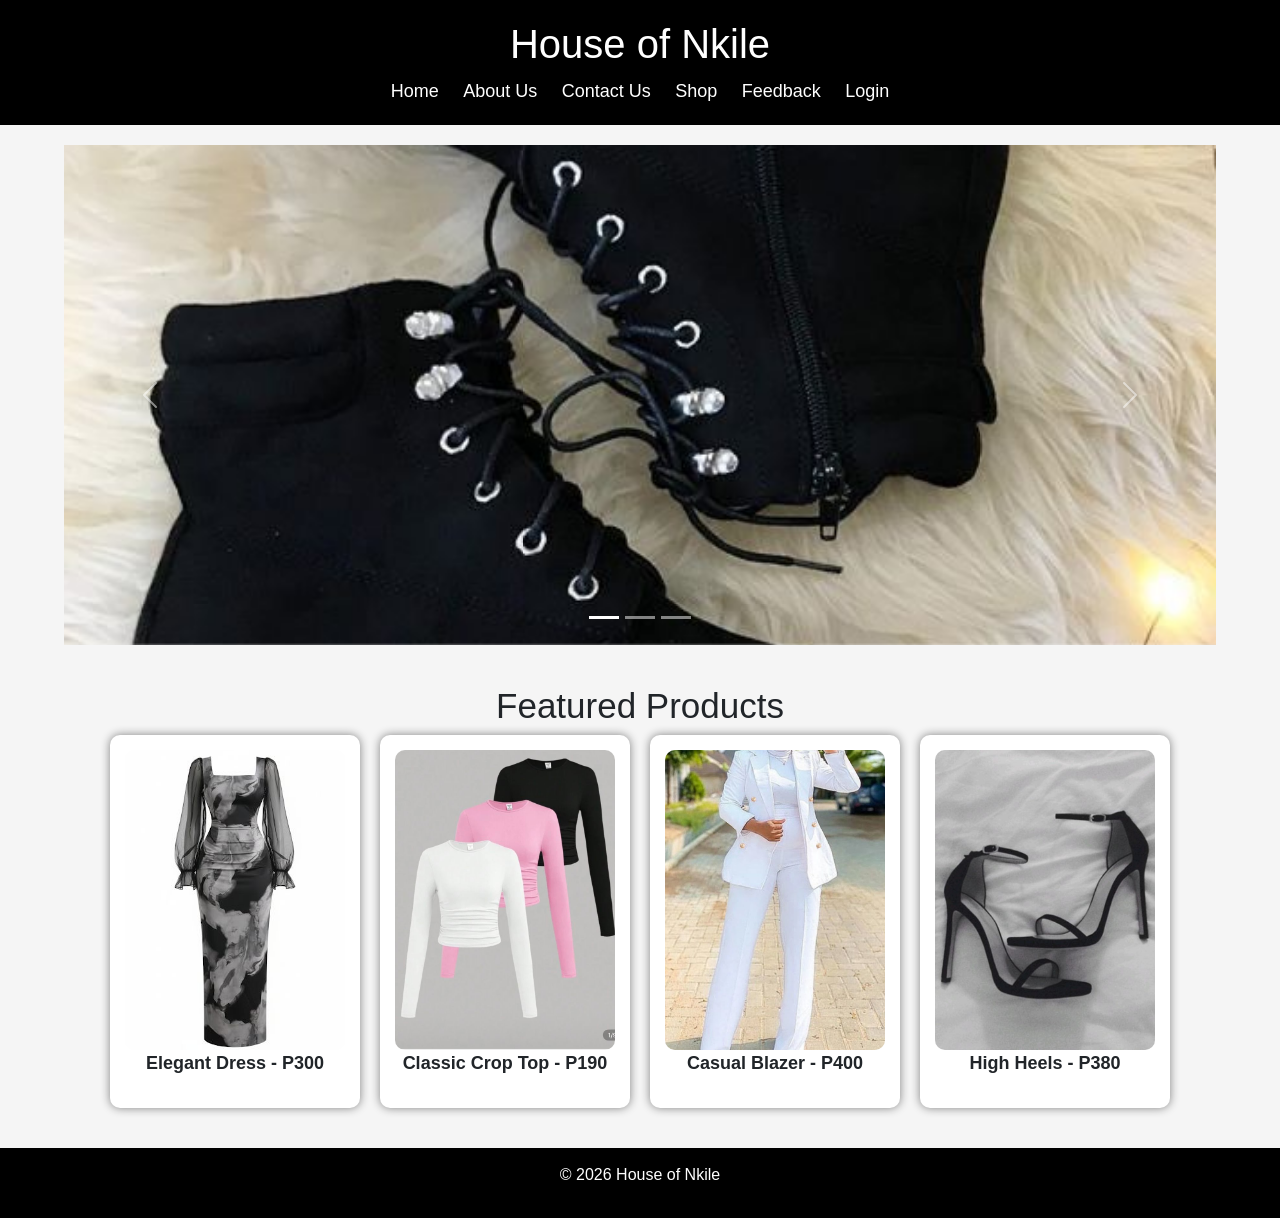
<file: index.html>
<!DOCTYPE html>

<!--[if lt IE 7]>
<html class="no-js lt-ie9 lt-ie8 lt-ie7">
<![endif]-->

<!--[if IE 7]>
<html class="no-js lt-ie9 lt-ie8">
<![endif]-->

<!--[if IE 8]>
<html class="no-js lt-ie9">
<![endif]-->

<!--[if gt IE 8]><!-->
<html class="no-js" lang="en">
<!--<![endif]-->

<head>

    <meta charset="UTF-8">

    <meta http-equiv="X-UA-Compatible" content="IE=edge">

    <meta name="viewport" content="width=device-width, initial-scale=1.0">

    <meta name="description" content="House of Nkile Fashion Shop">

    <title>House of Nkile</title>

    <!-- Bootstrap CSS -->
    <link href="https://cdn.jsdelivr.net/npm/bootstrap@5.3.8/dist/css/bootstrap.min.css"
        rel="stylesheet"
        integrity="sha384-sRIl4kxILFvY47J16cr9ZwB07vP4J8+LH7qKQnuqkuIAvNWLzeN8tE5YBujZqJLB"
        crossorigin="anonymous">

    <!-- External CSS -->
    <link rel="stylesheet" href="css/style.css">

</head>

<body>

    <!-- HEADER -->
    <header>

        <h1>House of Nkile</h1>

        <nav>

            <a href="index.html">Home</a>

            <a href="about us.html">About Us</a>

            <a href="contact us.html">Contact Us</a>

            <a href="shop.html">Shop</a>

            <a href="feedback.html">Feedback</a>

            <a href="login.html">Login</a>

        </nav>

    </header>


    <!-- BOOTSTRAP CAROUSEL -->

    <div id="fashionCarousel"
        class="carousel slide"
        data-bs-ride="carousel">

        <!-- INDICATORS -->
        <div class="carousel-indicators">

            <button type="button"
                data-bs-target="#fashionCarousel"
                data-bs-slide-to="0"
                class="active"
                aria-current="true"
                aria-label="Slide 1">
            </button>

            <button type="button"
                data-bs-target="#fashionCarousel"
                data-bs-slide-to="1"
                aria-label="Slide 2">
            </button>

            <button type="button"
                data-bs-target="#fashionCarousel"
                data-bs-slide-to="2"
                aria-label="Slide 3">
            </button>

        </div>


        <!-- SLIDES -->
        <div class="carousel-inner">

            <div class="carousel-item active">

                <img src="images/boots.jpg"
                    class="d-block w-100"
                    alt="Boots">

            </div>

            <div class="carousel-item">

                <img src="images/dinnerdress.jpg"
                    class="d-block w-100"
                    alt="Sandals">

            </div>

            <div class="carousel-item">

                <img src="images/off-shoulderdress.jpg"
                    class="d-block w-100"
                    alt="Off-shoulder Dress">

            </div>

        </div>


        <!-- PREVIOUS BUTTON -->
        <button class="carousel-control-prev"
            type="button"
            data-bs-target="#fashionCarousel"
            data-bs-slide="prev">

            <span class="carousel-control-prev-icon"
                aria-hidden="true">
            </span>

            <span class="visually-hidden">
                Previous
            </span>

        </button>


        <!-- NEXT BUTTON -->
        <button class="carousel-control-next"
            type="button"
            data-bs-target="#fashionCarousel"
            data-bs-slide="next">

            <span class="carousel-control-next-icon"
                aria-hidden="true">
            </span>

            <span class="visually-hidden">
                Next
            </span>

        </button>

    </div>


    <!-- PRODUCTS SECTION -->

    <section class="products">

        <h2>Featured Products</h2>

        <div class="grid">

            <div class="item">

                <img src="images/dress1.jpg" alt="Dress">

                <p>Elegant Dress - P300</p>

            </div>


            <div class="item">

                <img src="images/top1.jpg" alt="Top">

                <p>Classic Crop Top - P190</p>

            </div>


            <div class="item">

                <img src="images/blazer.jpg" alt="Blazer">

                <p>Casual Blazer - P400</p>

            </div>


            <div class="item">

                <img src="images/heels.jpg" alt="Heels">

                <p>High Heels - P380</p>

            </div>

        </div>

    </section>


    <!-- FOOTER -->

    <footer>

        <p>© 2026 House of Nkile</p>

    </footer>


    <!-- Bootstrap JavaScript -->

    <script src="https://cdn.jsdelivr.net/npm/bootstrap@5.3.8/dist/js/bootstrap.bundle.min.js"
        integrity="sha384-FKyoEForCGlyvwx9Hj09JcYn3nv7wiPVlz7YYwJrWVcXK/BmnVDxM+D2scQbITxI"
        crossorigin="anonymous">
    </script>

</body>

</html>
</file>
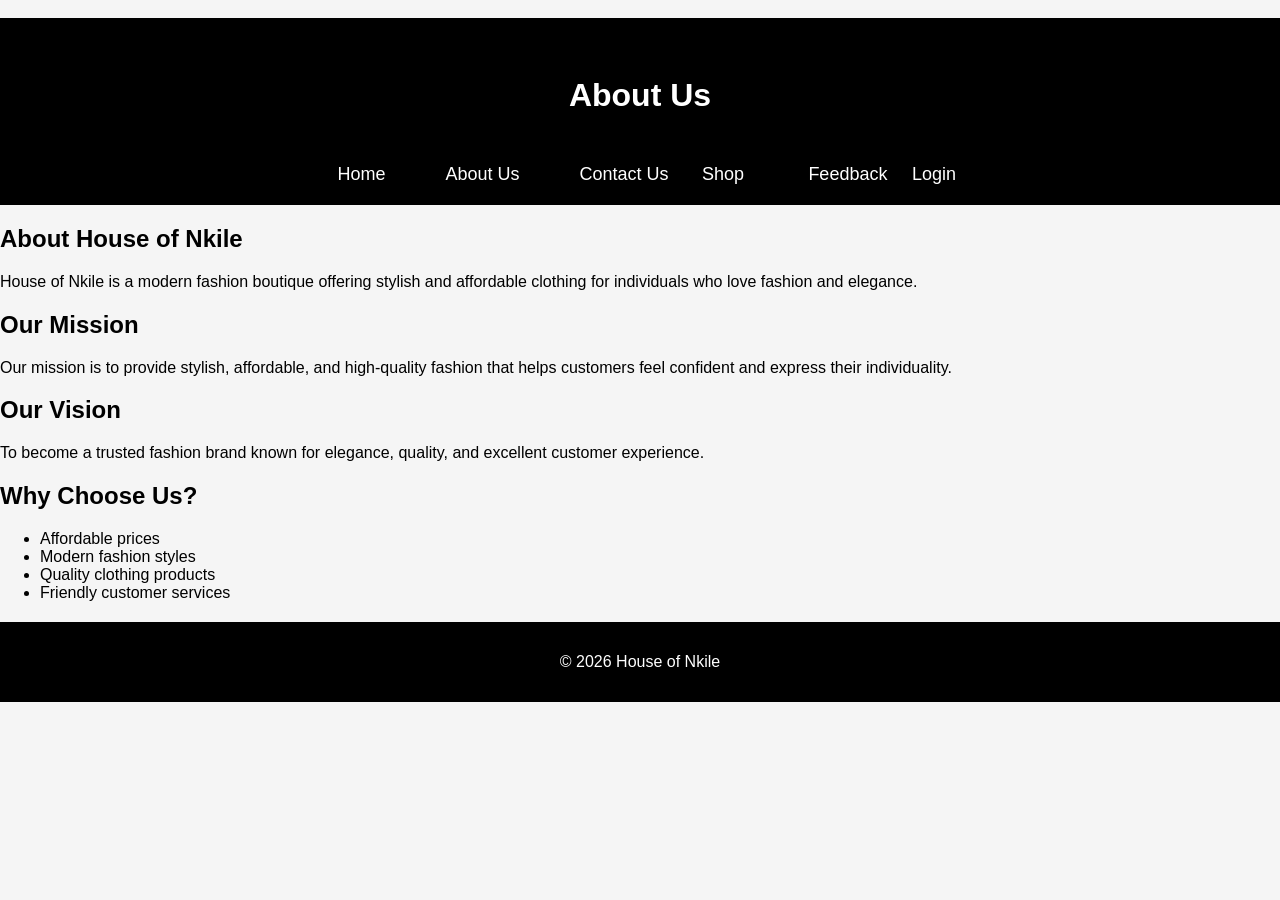
<file: about us.html>
<!DOCTYPE html>

<html lang="en">

<head>

<meta charset="UTF-8">

<title>House of Nkile</title>

<link rel="stylesheet" href="css/style.css">

</head>

 

<body>

 

<header>

    <h1>About Us</h1>

    <nav>

        <a href="index.html">Home</a>

        <a href="about us.html">About Us</a>

        <a href="contact us.html">Contact Us</a>
         
        <a href="shop.html">Shop</a>
        
        <a href="feedback.html">Feedback</a>

        <a href="login.html">Login</a>

    </nav>
</header>

  <section class="content">
    <h2>About House of Nkile</h2>
    <p>House of Nkile is a modern fashion boutique offering stylish and affordable clothing for individuals who love fashion and elegance.
    </p>
   
      <h2>Our Mission</h2>
    <p>Our mission is to provide stylish, affordable, and high-quality fashion that helps customers feel confident and express their individuality.
    </p>

    <h2>Our Vision</h2>
    <p>To become a trusted fashion brand known for elegance, quality, and excellent customer experience.
    </p>

    <h2>Why Choose Us?</h2>
    <ul>
      <li>Affordable prices</li>
      <li>Modern fashion styles</li>
      <li>Quality clothing products</li>
      <li>Friendly customer services</li>
    </ul>
    
  </section>
<footer>
     <p>© 2026 House of Nkile</p>
</footer>
</body>
</html>
</file>
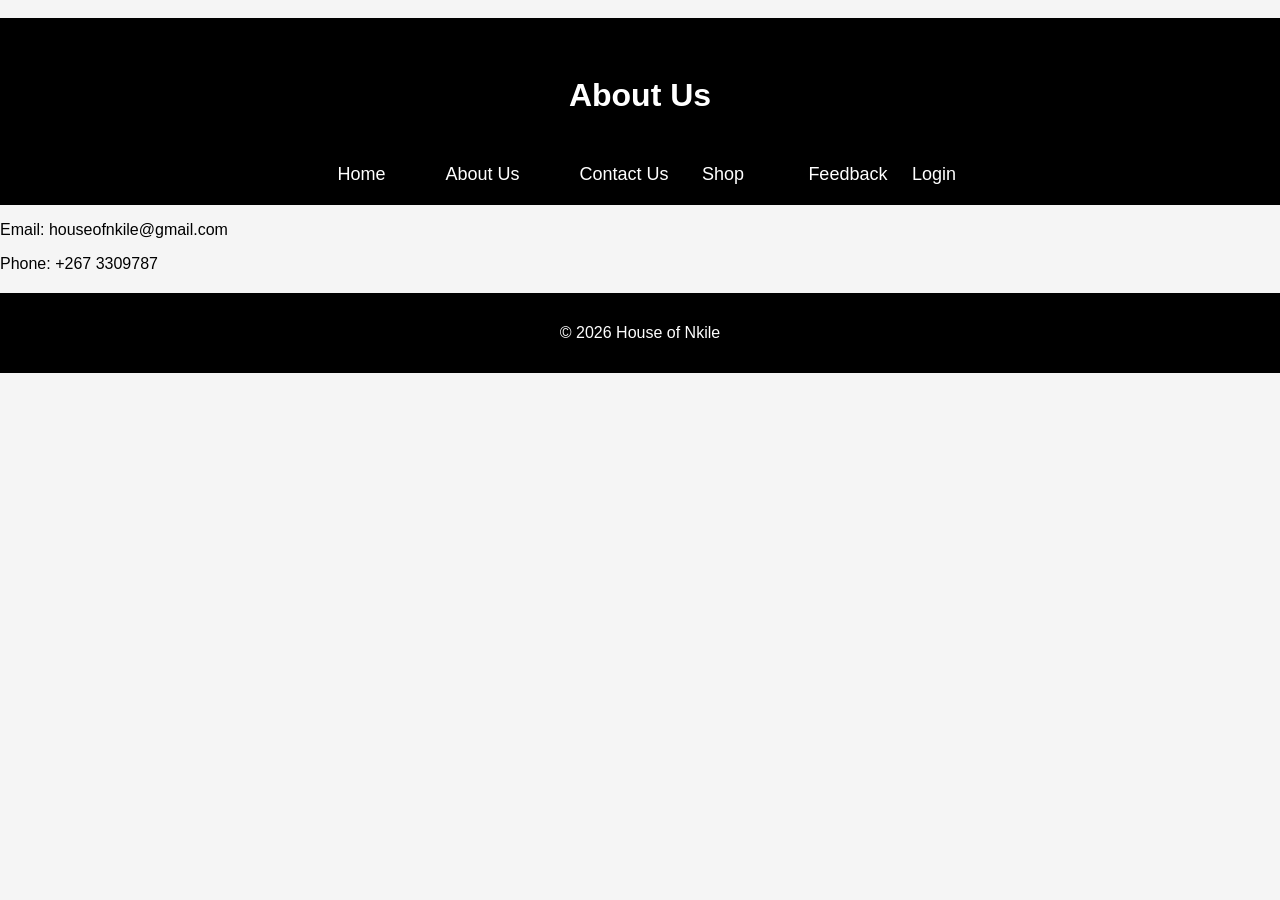
<file: contact us.html>
<!DOCTYPE html>

<html lang="en">

<head>

<meta charset="UTF-8">

<title>House of Nkile</title>

<link rel="stylesheet" href="css/style.css">

</head>

 

<body>

 

<header>

    <h1>About Us</h1>

    <nav>

        <a href="index.html">Home</a>

        <a href="about us.html">About Us</a>

        <a href="contact us.html">Contact Us</a>
         
        <a href="shop.html">Shop</a>
        
        <a href="feedback.html">Feedback</a>

        <a href="login.html">Login</a>

    </nav>
</header>

  <section class="content">
    <p>Email: houseofnkile@gmail.com</p>
    <p>Phone: +267 3309787</p>
  </section>

<footer>
  <p>© 2026 House of Nkile</p>
</footer>

</body>
</html>
</file>
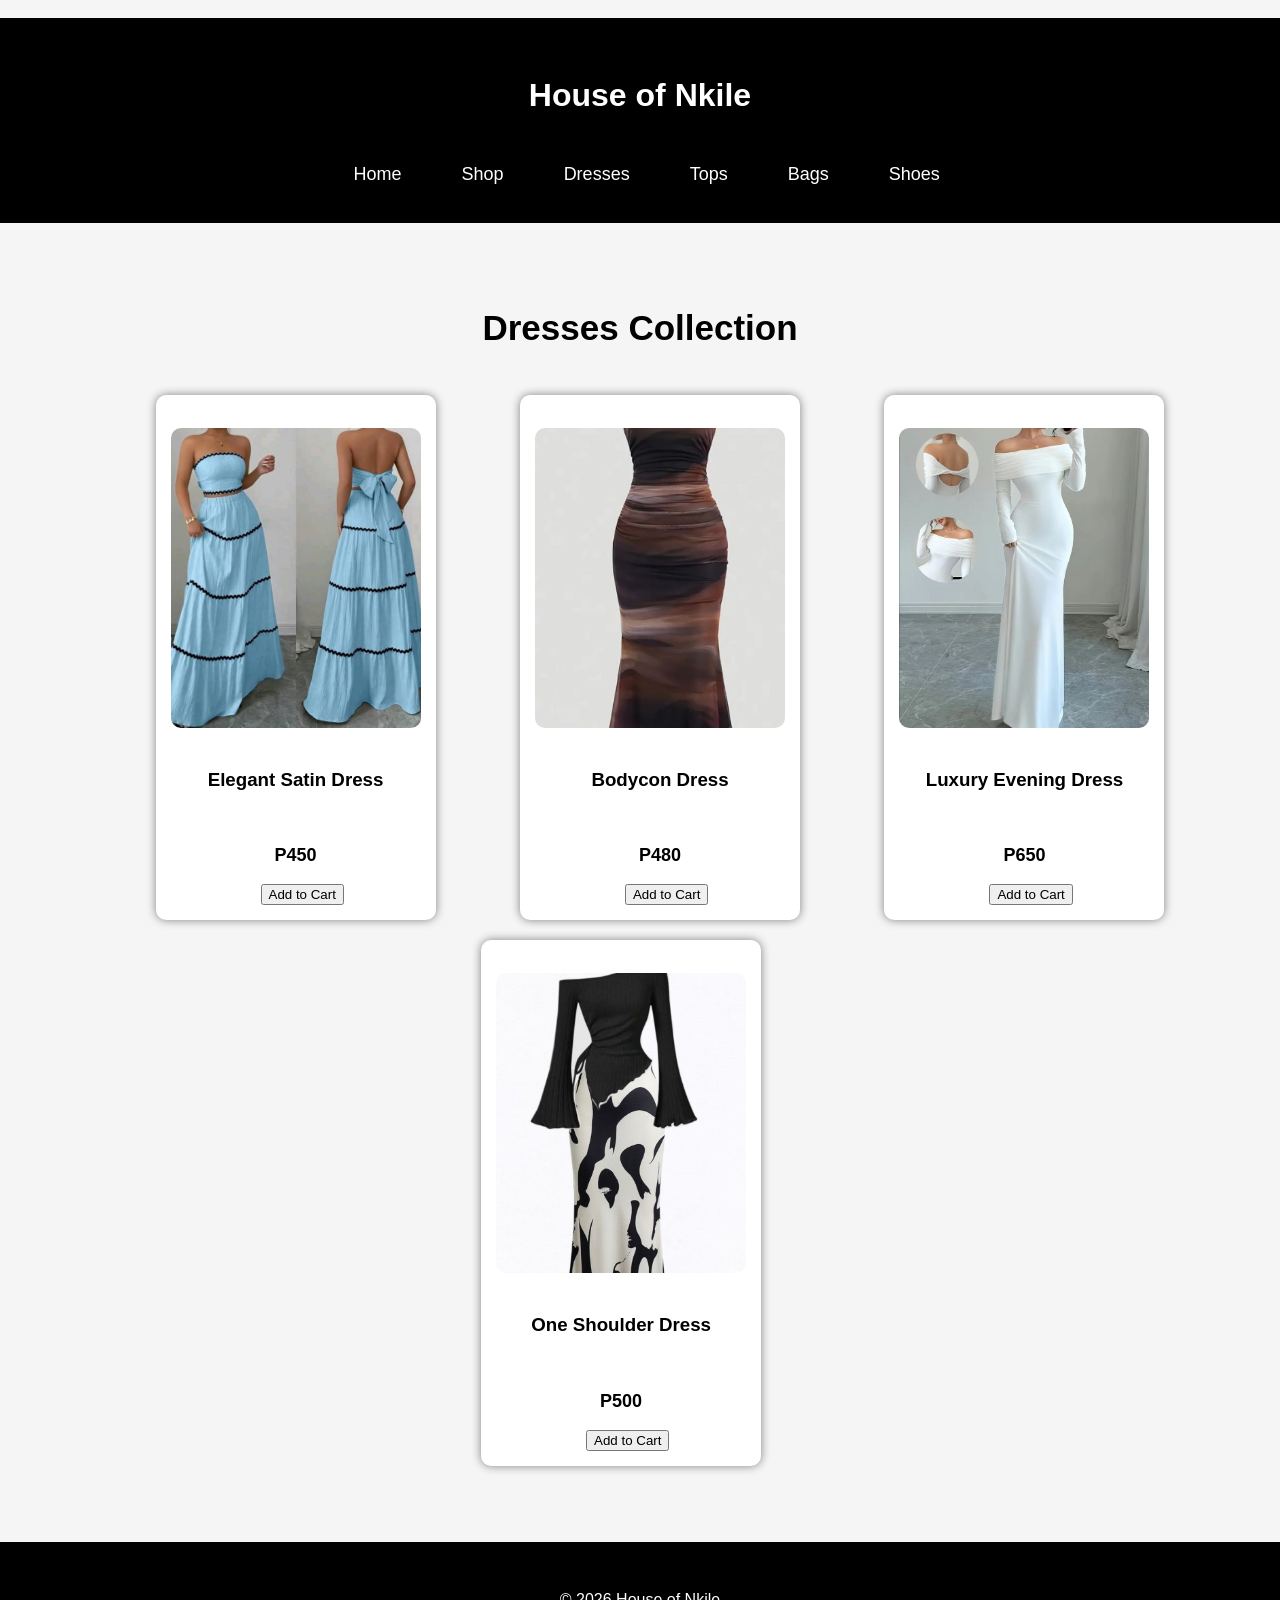
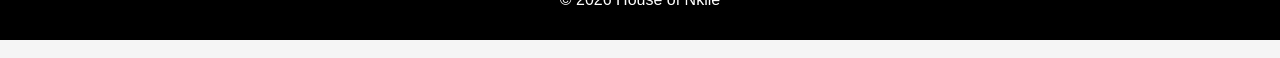
<file: dresses.html>
<!DOCTYPE html>

<html lang="en">

 

<head>

    <meta charset="UTF-8">

    <title>Dresses - House of Nkile</title>

    <link rel="stylesheet" href="css/style.css">

</head>

 

<body>

 

<header>

 

    <h1>House of Nkile</h1>

 

    <nav>

        <a href="index.html">Home</a>

        <a href="shop.html">Shop</a>

        <a href="dresses.html">Dresses</a>

        <a href="tops.html">Tops</a>

        <a href="bags.html">Bags</a>

        <a href="shoes.html">Shoes</a>

    </nav>

 

</header>

 

<section class="products">

 

    <h2>Dresses Collection</h2>

 

    <div class="grid">

 

        <div class="item">

            <img src="images/dress2.jpg" alt="Dress">

            <h3>Elegant Satin Dress</h3>

            <p>P450</p>

            <button>Add to Cart</button>

        </div>

 

        <div class="item">

            <img src="images/bodycondress.jpg" alt="Dress">

            <h3>Bodycon Dress</h3>

            <p>P480</p>

            <button>Add to Cart</button>

        </div>

 

        <div class="item">

            <img src="images/eveningdress.jpg" alt="Dress">

            <h3>Luxury Evening Dress</h3>

            <p>P650</p>

            <button>Add to Cart</button>

        </div>

       
      <div class="item">

            <img src="images/oneshoulderdress.jpg" alt="Dress">

            <h3>One Shoulder Dress</h3>

            <p>P500</p>

            <button>Add to Cart</button>

        </div>

    </div>

 

</section>

 

<footer>

    <p>© 2026 House of Nkile</p>

</footer>

 

</body>

</html>
</file>
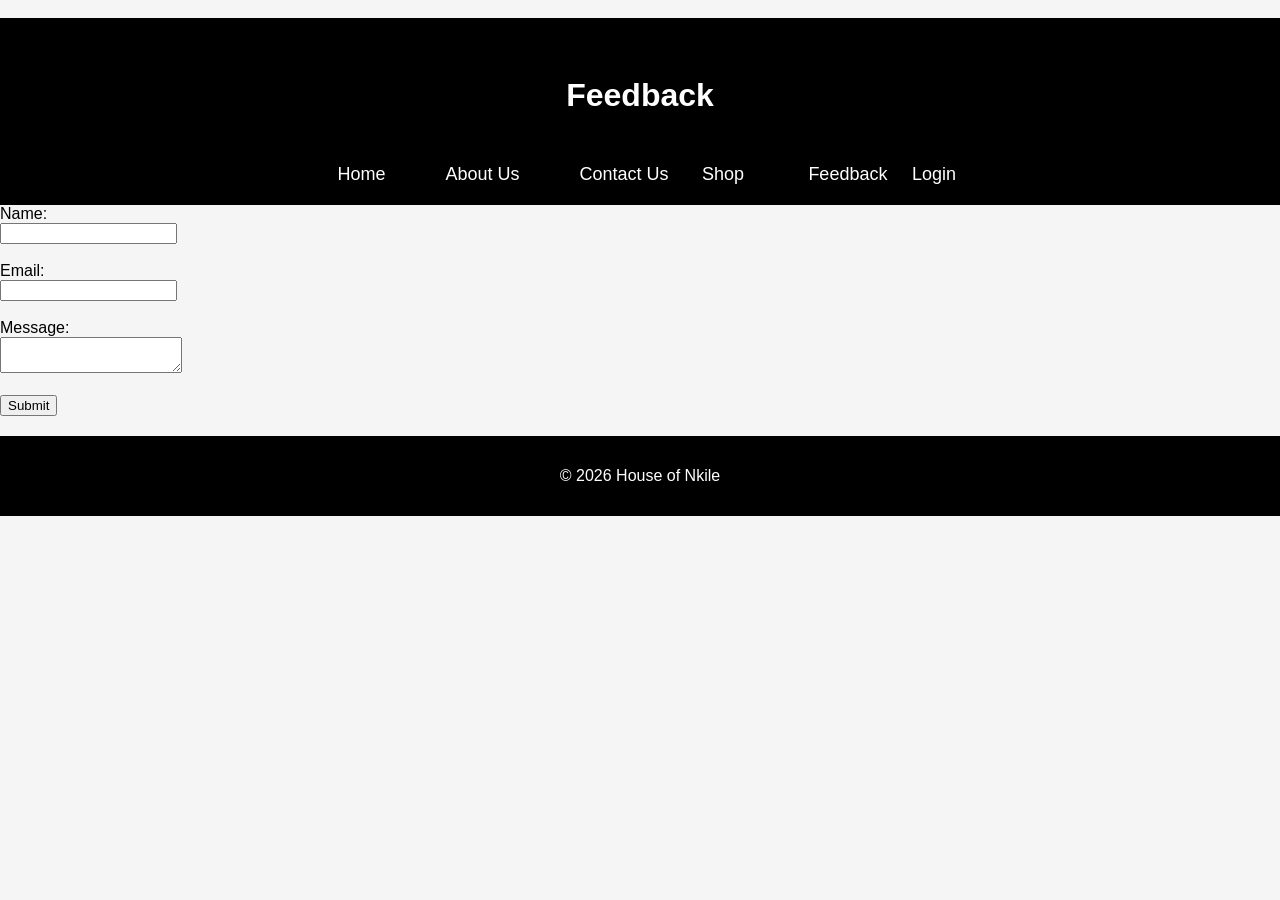
<file: feedback.html>
<!DOCTYPE html>

<html lang="en">

<head>

<meta charset="UTF-8">

<title>House of Nkile</title>

<link rel="stylesheet" href="css/style.css">

</head>

 

<body>

 

<header>

    <h1>Feedback</h1>

    <nav>

        <a href="index.html">Home</a>

        <a href="about us.html">About Us</a>

        <a href="contact us.html">Contact Us</a>
         
        <a href="shop.html">Shop</a>
        
        <a href="feedback.html">Feedback</a>

        <a href="login.html">Login</a>

    </nav>
</header>

<section class="content">
  <form>
    <label>Name:</label><br>
    <input type="text" required><br><br>

    <label>Email:</label><br>
    <input type="email" required><br><br>

    <label>Message:</label><br>
    <textarea required></textarea><br><br>

    <button type="submit">Submit</button>
  </form>
</section>
<footer>
  <p>© 2026 House of Nkile</p>
</footer>
</body>
</html>
</file>
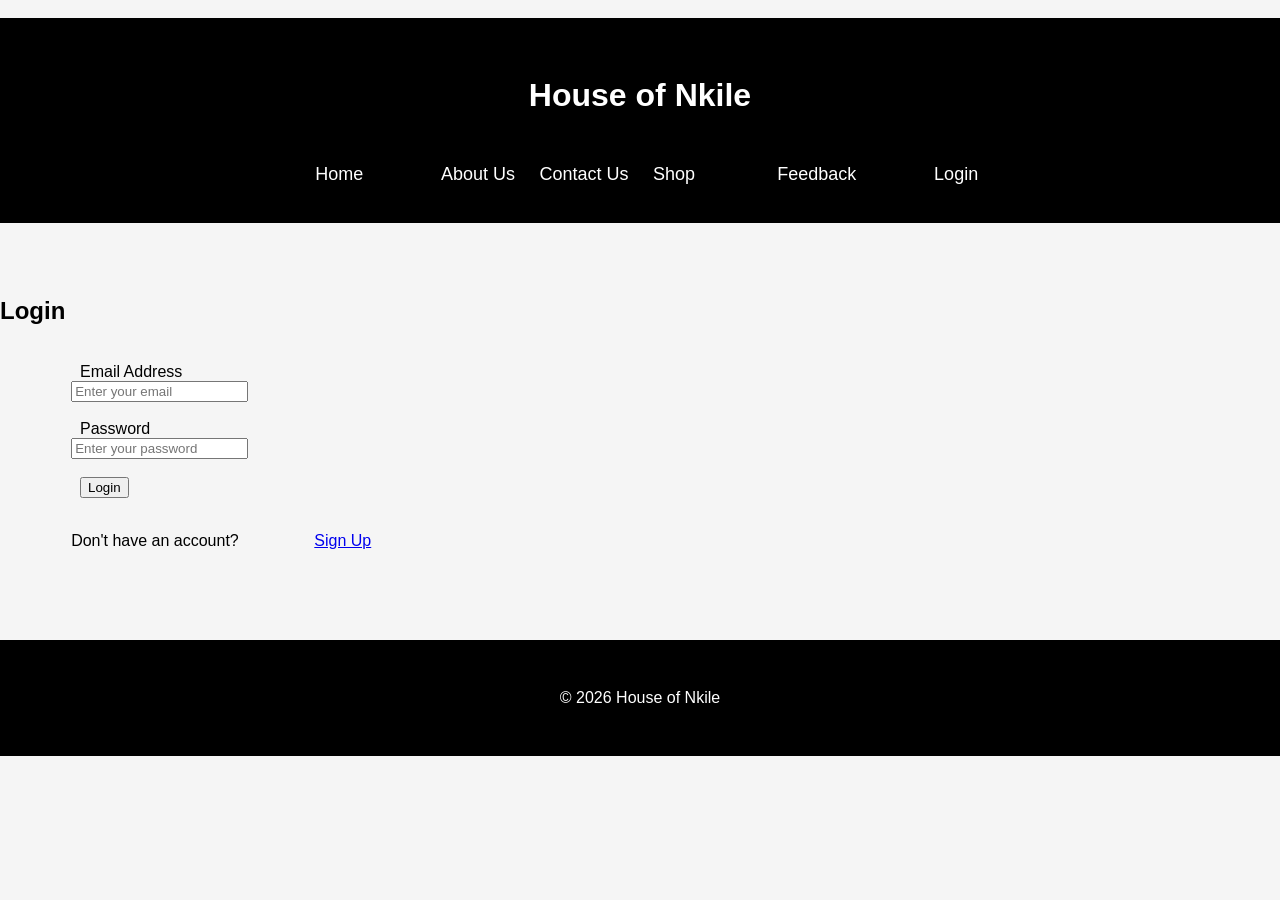
<file: login.html>
<!DOCTYPE html>

<html lang="en">

 

<head>

    <meta charset="UTF-8">

    <meta name="viewport" content="width=device-width, initial-scale=1.0">

    <title>Login - House of Nkile</title>

 

    <link rel="stylesheet" href="css/style.css">

 

</head>

 

<body>

 

    <header>

        <h1>House of Nkile</h1>

 

        <nav>

            <a href="index.html">Home</a>

            <a href="about us.html">About Us</a>
                        
            <a href="contact us.html">Contact Us</a>
           
            <a href="shop.html">Shop</a>
            
            <a href="feedback.html">Feedback</a>

            <a href="login.html">Login</a>

        </nav>

    </header>

 

    <section class="login-container">

 

        <div class="login-box">

 

            <h2>Login</h2>

 

            <form>

 

                <label>Email Address</label><br>

                <input type="email" placeholder="Enter your email" required><br><br>

 

                <label>Password</label><br>

                <input type="password" placeholder="Enter your password" required><br><br>

 

                <button type="submit">Login</button>

 

            </form>

 

            <p class="signup-text">

                Don't have an account?

                <a href="#">Sign Up</a>

            </p>

 

        </div>

 

    </section>

 

    <footer>

        <p>© 2026 House of Nkile</p>

    </footer>

 

</body>

 

</html>
</file>
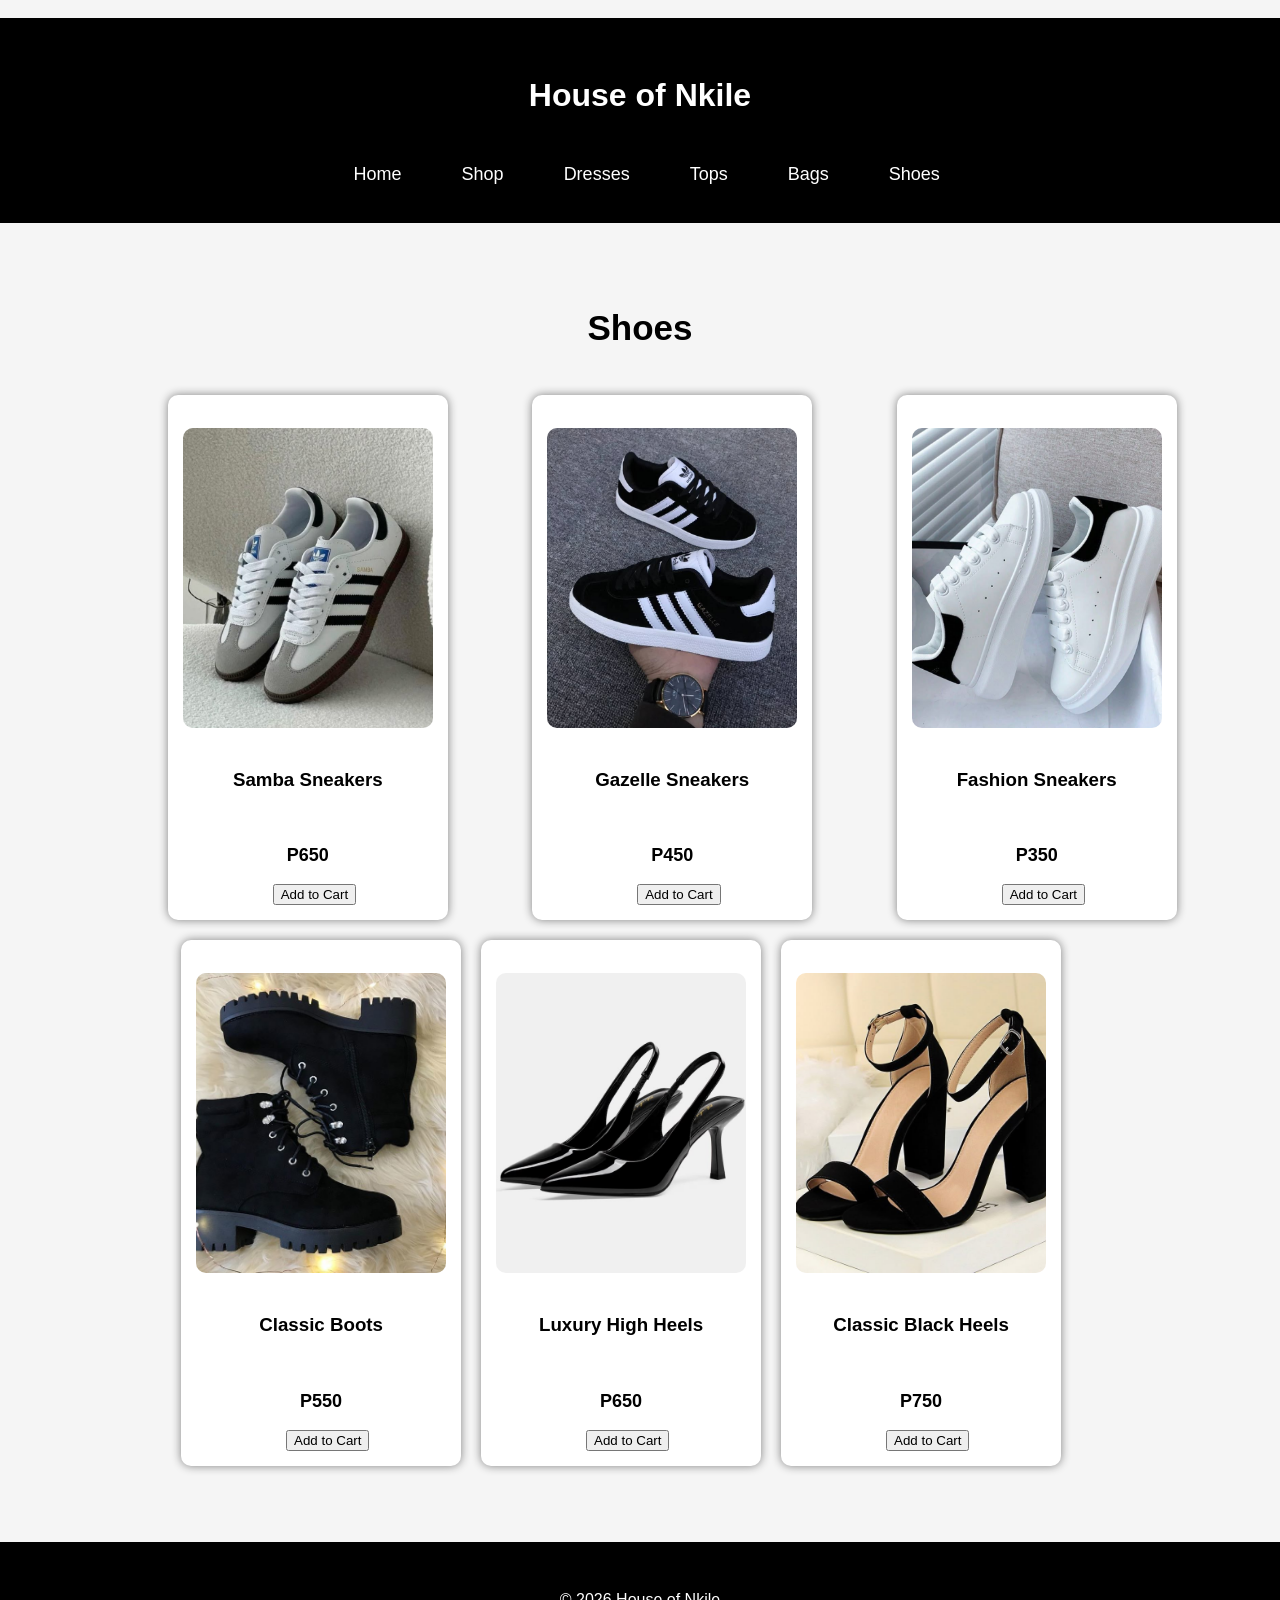
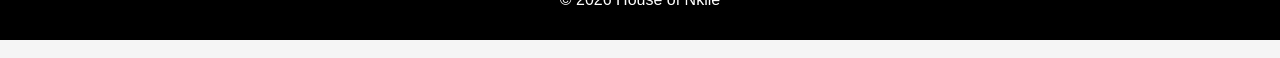
<file: shoes.html>
<!DOCTYPE html>

<html lang="en">

 

<head>

    <meta charset="UTF-8">

    <title>Shoes - House of Nkile</title>

    <link rel="stylesheet" href="css/style.css">

</head>

 

<body>

 

<header>

 

    <h1>House of Nkile</h1>

 

    <nav>

        <a href="index.html">Home</a>

        <a href="shop.html">Shop</a>

        <a href="dresses.html">Dresses</a>

        <a href="tops.html">Tops</a>

        <a href="bags.html">Bags</a>

        <a href="shoes.html">Shoes</a>

    </nav>

 

</header>

 

<section class="products">

 

    <h2>Shoes</h2>

 

    <div class="grid">

 

        <div class="item">

            <img src="images/sambasneakers.jpg" alt="Shoes">

            <h3>Samba Sneakers</h3>

            <p>P650</p>

            <button>Add to Cart</button>

        </div>

 

        <div class="item">

            <img src="images/gazellesneakers.jpg" alt="Shoes">

            <h3>Gazelle Sneakers</h3>

            <p>P450</p>

            <button>Add to Cart</button>

        </div>

 

        <div class="item">

            <img src="images/sneakers.jpg" alt="Shoes">

            <h3>Fashion Sneakers</h3>

            <p>P350</p>

            <button>Add to Cart</button>

        </div>

      <div class="item">

            <img src="images/boots.jpg" alt="Shoes">

            <h3>Classic Boots</h3>

            <p>P550</p>

            <button>Add to Cart</button>

        </div>
      
      <div class="item">

            <img src="images/heels2.jpg" alt="Shoes">

            <h3>Luxury High Heels</h3>

            <p>P650</p>

            <button>Add to Cart</button>

        </div>

      <div class="item">

            <img src="images/heels4.jpg" alt="Shoes">

            <h3>Classic Black Heels</h3>

            <p>P750</p>

            <button>Add to Cart</button>

        </div>
      

    </div>

 

</section>

 

<footer>

    <p>© 2026 House of Nkile</p>

</footer>

 

</body>

</html>
</file>
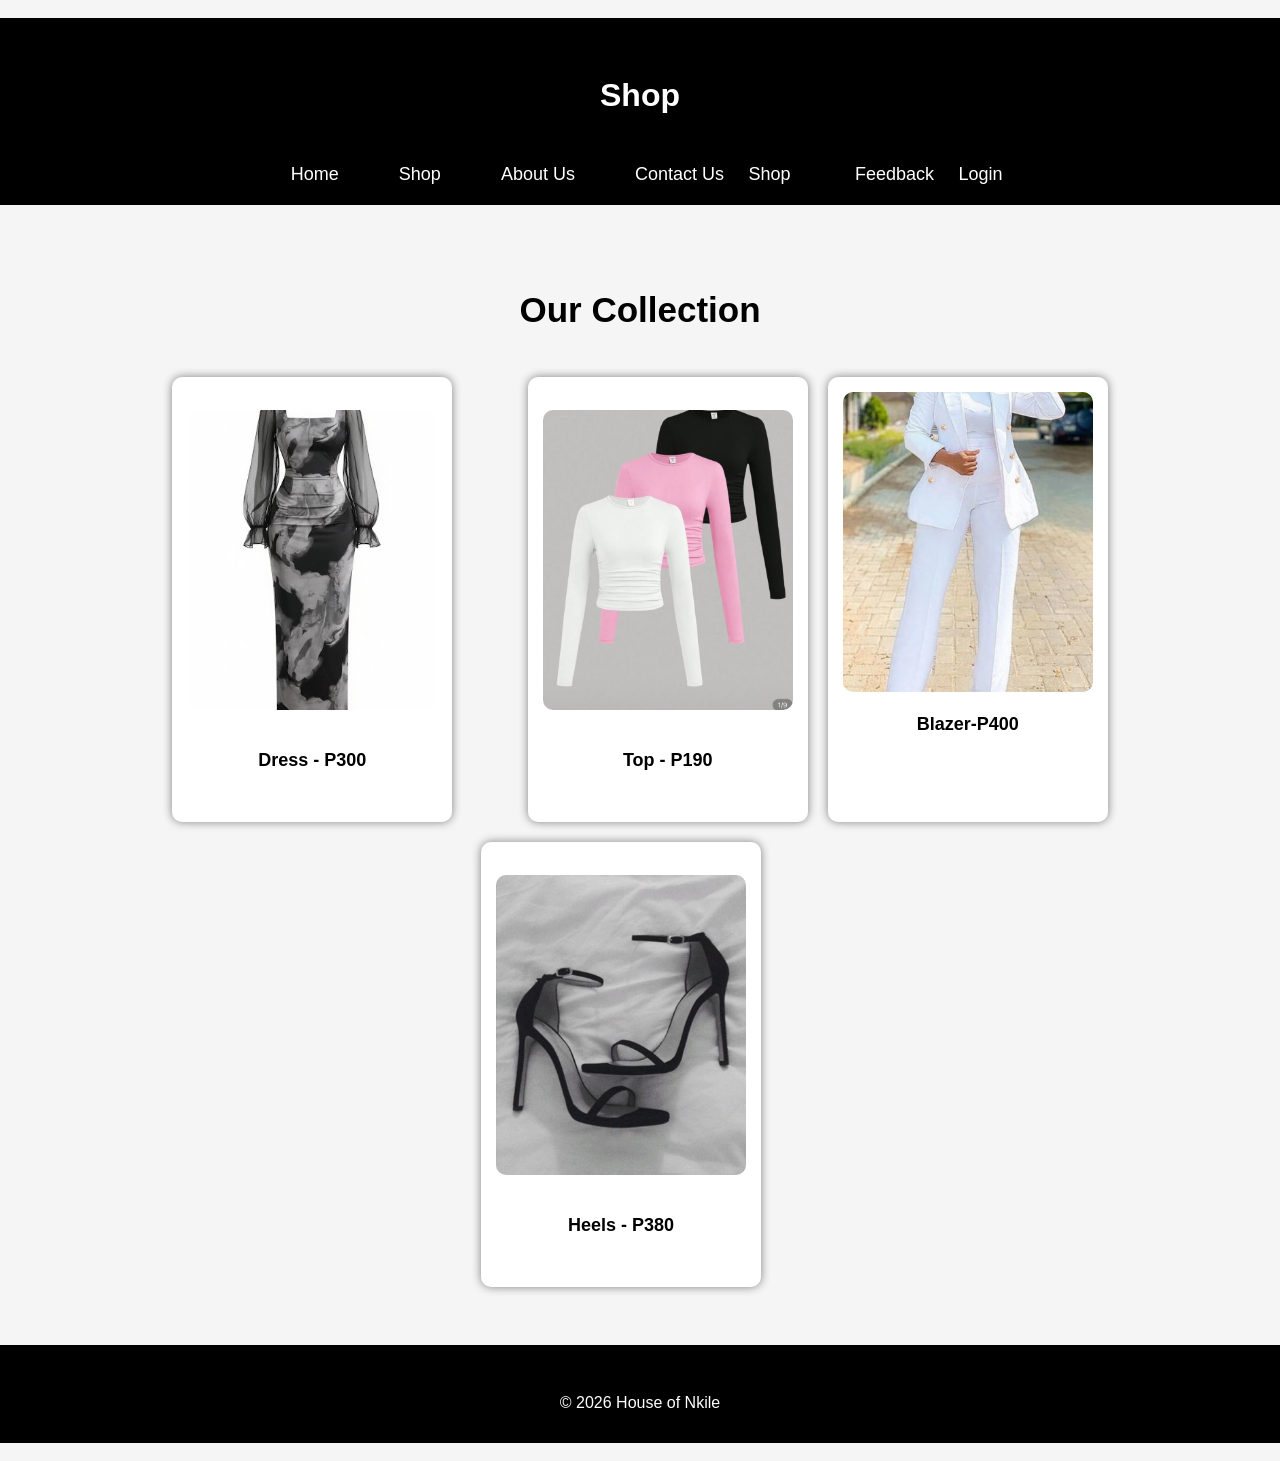
<file: shop.html>
<!DOCTYPE html>

<html lang="en">

<head>

<meta charset="UTF-8">

<title>House of Nkile</title>

<link rel="stylesheet" href="css/style.css">

</head>

 

<body>

 

<header>

    <h1>Shop</h1>

    <nav>

        <a href="index.html">Home</a>

        <a href="shop.html">Shop</a>

        <a href="about us.html">About Us</a>

        <a href="contact us.html">Contact Us</a>
        
        <a href="shop.html">Shop</a>
        
        <a href="feedback.html">Feedback</a>

        <a href="login.html">Login</a>

    </nav>

</header>

 

<section class="products">

    <h2>Our Collection</h2>

    <div class="grid">

        <div class="item">

            <img src="images/dress1.jpg" alt="Dress">

            <p>Dress - P300</p>

        </div>

        <div class="item">

            <img src="images/top1.jpg" alt="Top">

            <p>Top - P190</p>

        </div>
        
      <div class="item">
              
            <img src="images/blazer.jpg" alt="Blazer">
              
              <p>Blazer-P400</p>
        
      </div>
        
      <div class="item">

            <img src="images/heels.jpg" alt="Heels">

            <p>Heels - P380</p>

        </div>

    </div>

</section>

 

<footer>

    <p>© 2026 House of Nkile</p>

</footer>

 

</body>

</html>
</file>
<file: css/style.css>
/* BODY */

body {

    margin: 0;

    font-family: Arial, sans-serif;

    background-color: #f5f5f5;

}


/* HEADER */

header {

    background-color: black;

    color: white;

    text-align: center;

    padding: 20px;

}


/* NAVIGATION */

nav {

    margin-top: 10px;

}


nav a {

    color: white;

    text-decoration: none;

    margin: 10px;

    font-size: 18px;

}


nav a:hover {

    color: gold;

}


/* CAROUSEL */

.carousel {

    width: 90%;

    margin: 20px auto;

}


.carousel img {

    height: 500px;

    object-fit: cover;

}


/* PRODUCTS SECTION */

.products {

    text-align: center;

    padding: 20px;

}


.products h2 {

    font-size: 35px;

}


/* PRODUCT GRID */

.grid {

    display: flex;

    justify-content: center;

    gap: 20px;

    flex-wrap: wrap;

}


/* PRODUCT CARDS */

.item {

    background-color: white;

    width: 250px;

    padding: 15px;

    border-radius: 10px;

    box-shadow: 0px 0px 10px gray;

}


/* PRODUCT IMAGES */

.item img {

    width: 100%;

    height: 300px;

    object-fit: cover;

    border-radius: 10px;

}


/* PRODUCT TEXT */

.item p {

    font-size: 18px;

    font-weight: bold;

}


/* FOOTER */

footer {

    background-color: black;

    color: white;

    text-align: center;

    padding: 15px;

    margin-top: 20px;

}
</file>
